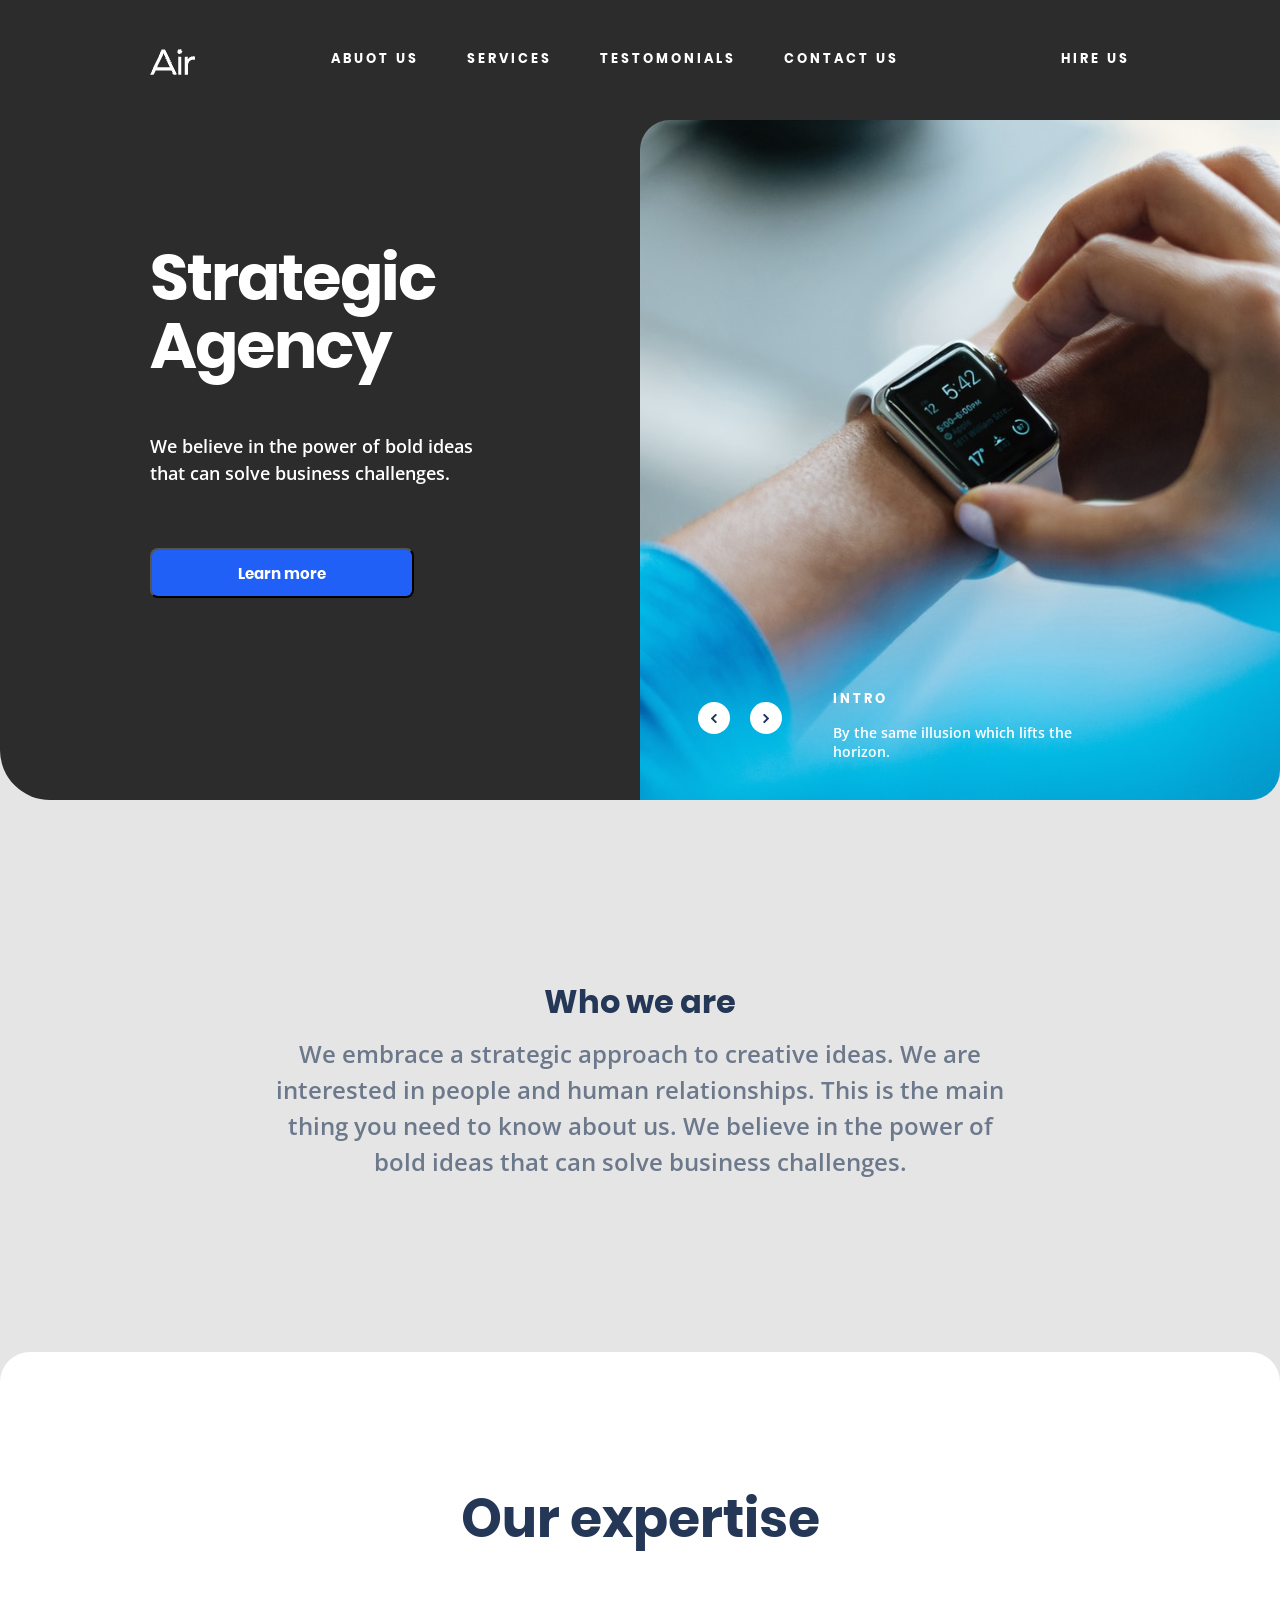
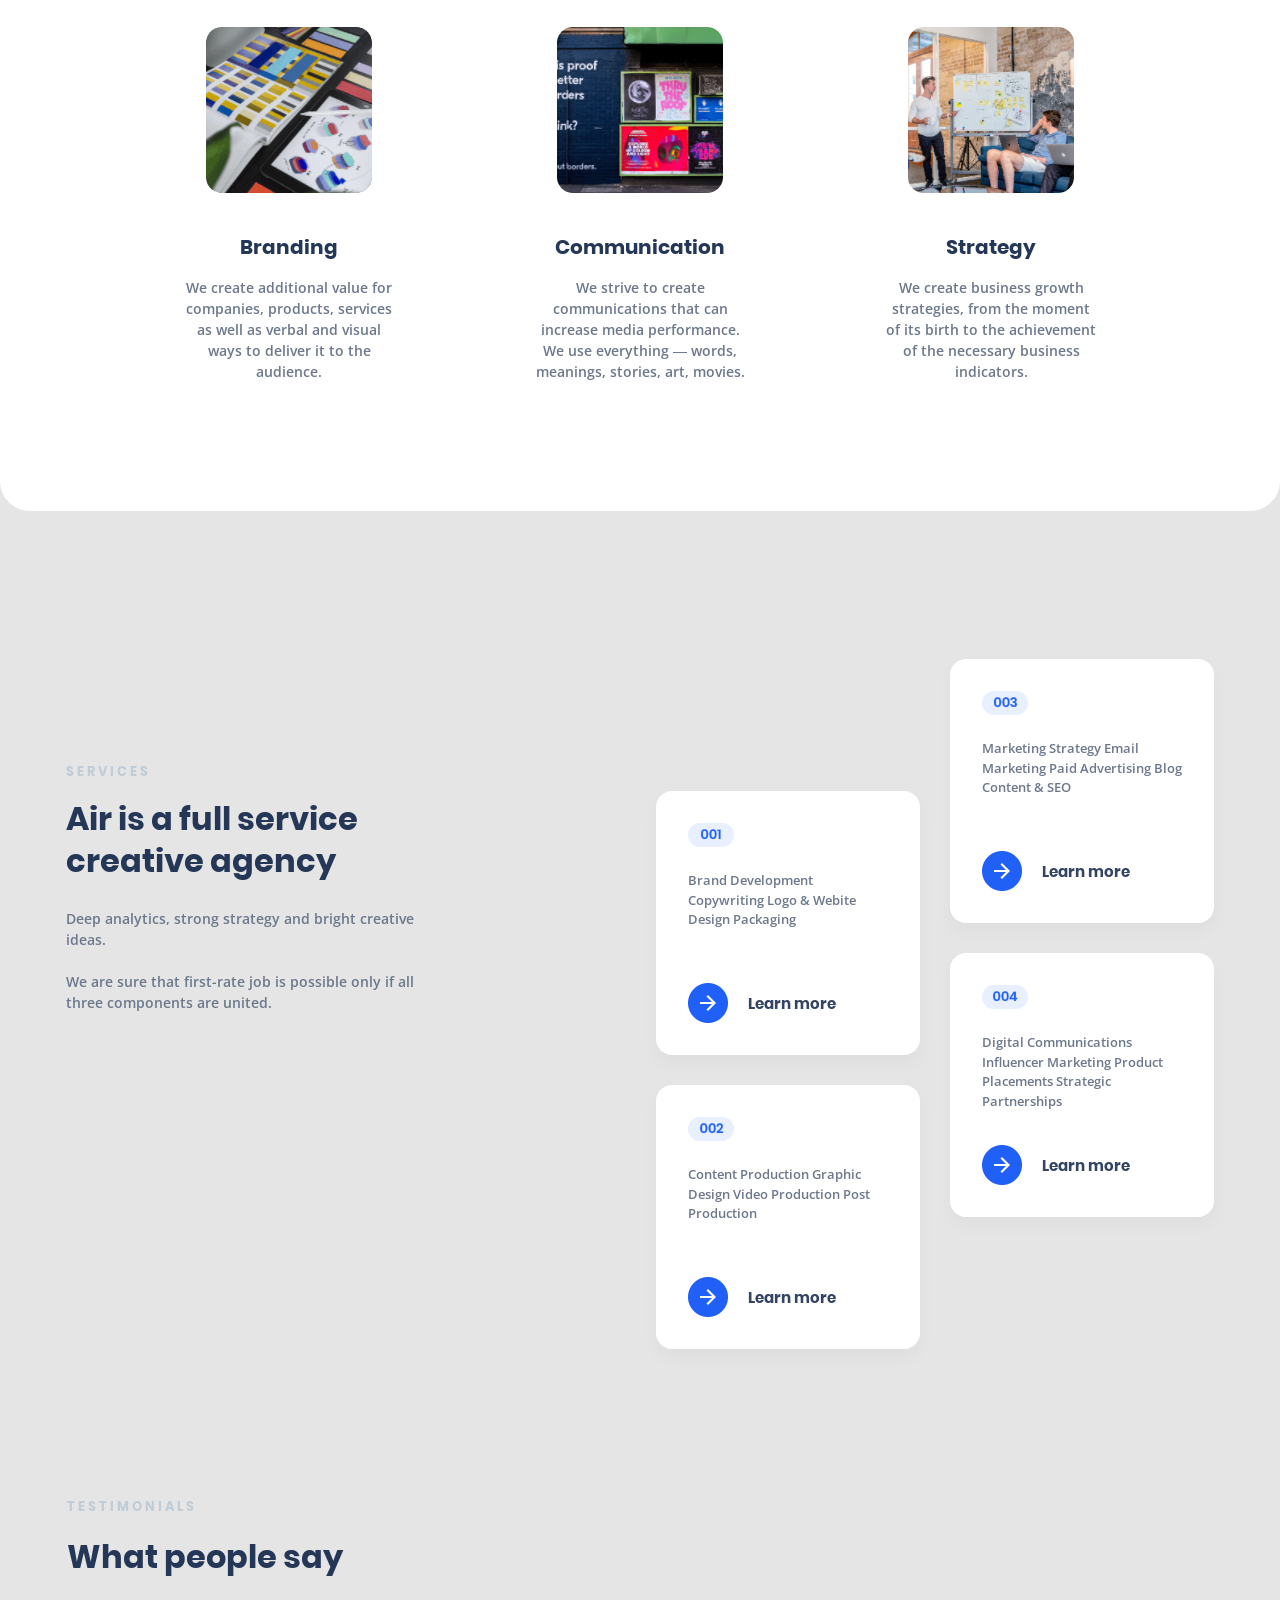
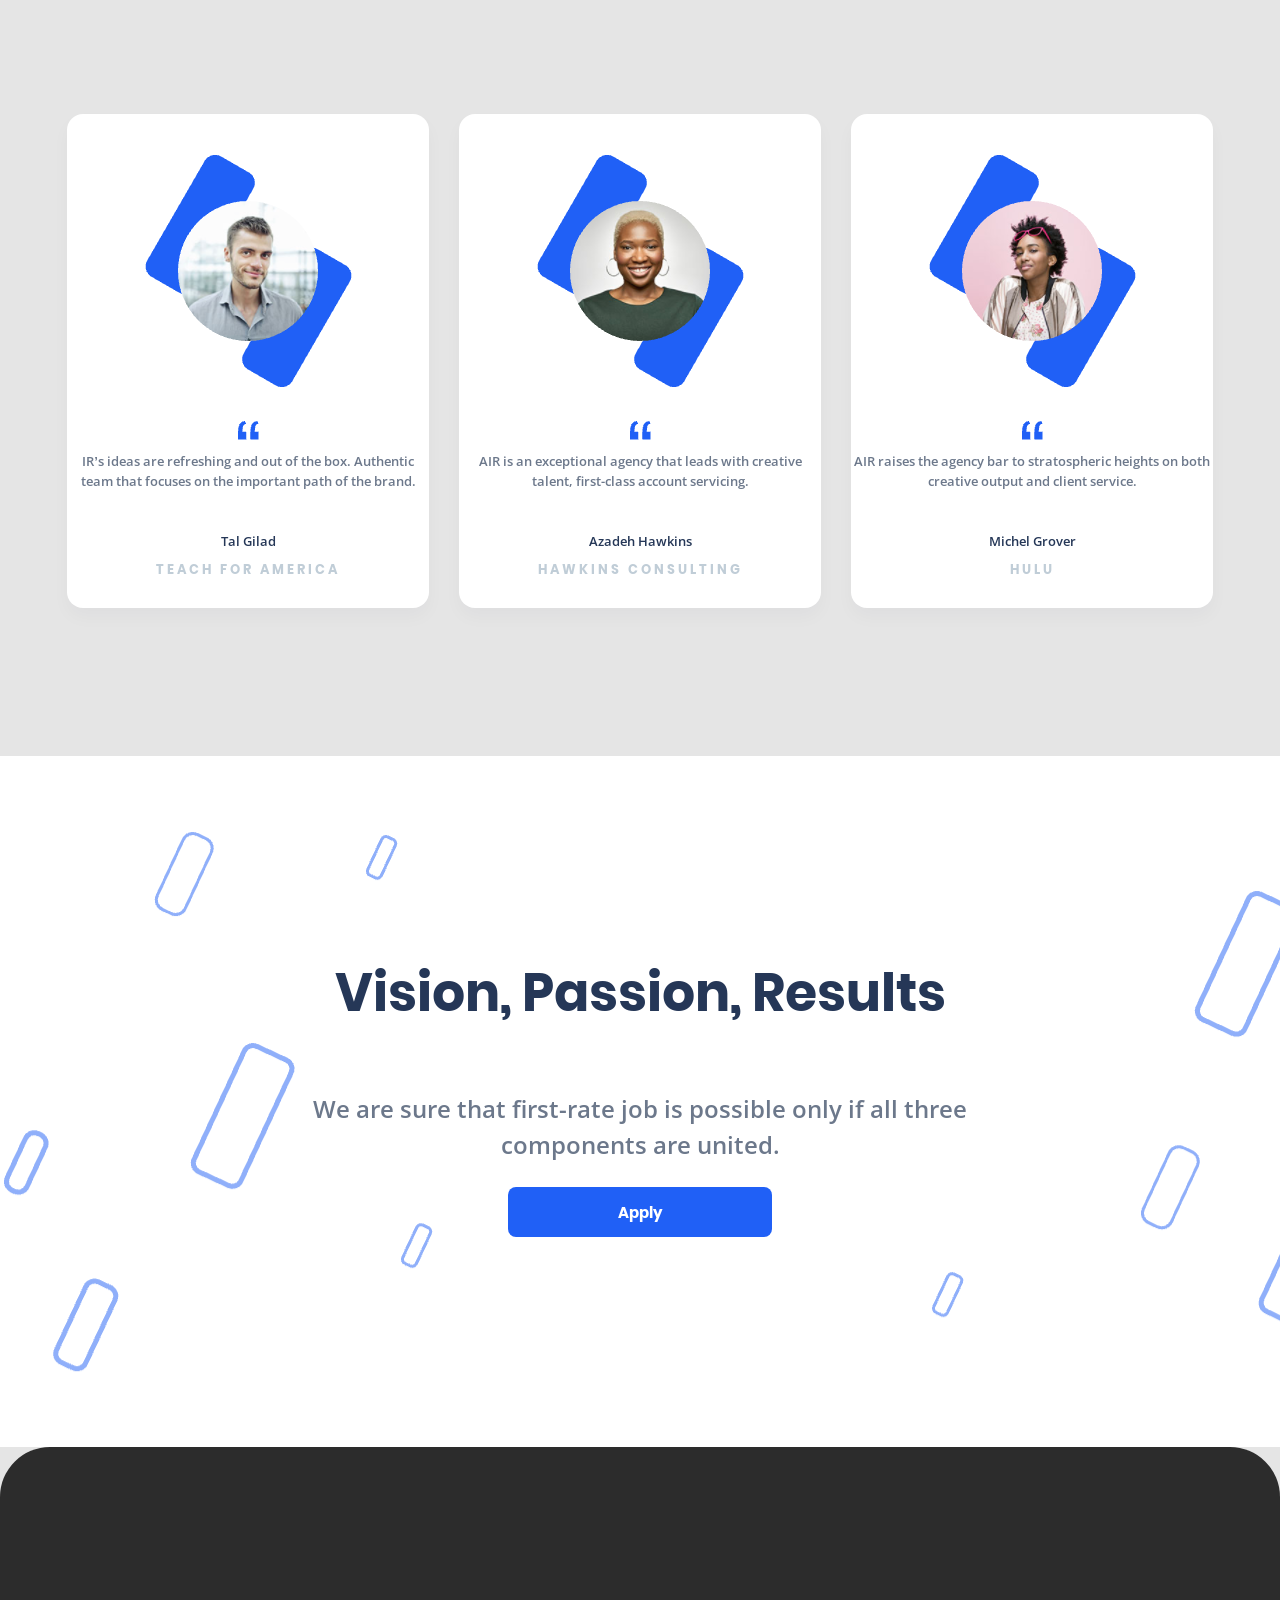
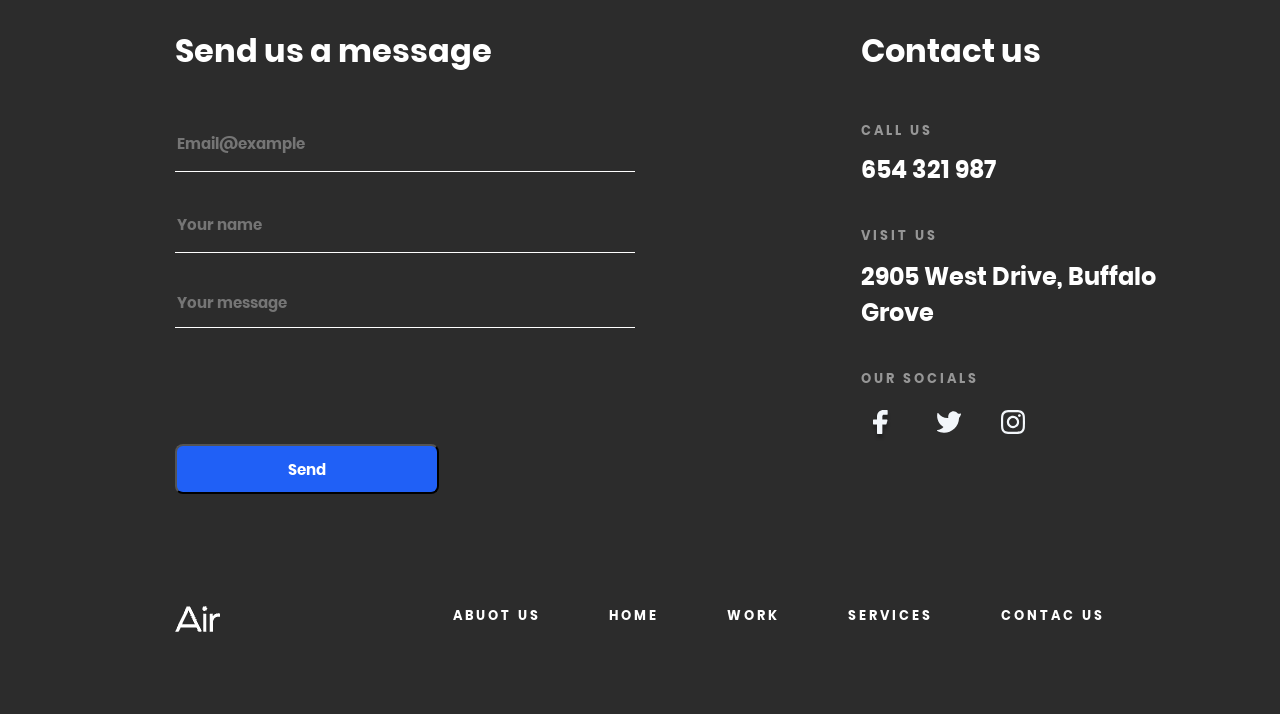
<file: index.html>
<!doctype html><html lang="en"><head><meta charset="UTF-8"><meta name="viewport" content="width=device-width, initial-scale=1.0"><title>Air</title><link rel="icon" href="favicon.e4d67571.png" type="images/x-icon"><link rel="stylesheet" href="main.9b83f9fb.css"><script src="main.4cfb686a.js" defer></script></head><body> <aside class="aside-menu" id="aside-menu"> <div class="container_menu"> <div class="menu__top"> <img class="aside_icon" src="Air_logo.a0930f26.png" alt="Air logo"> <a href="#" class="icon-button-close"> <img class="icon--close" src="Close.6fc3d7c5.svg" alt="button close menu"> </a> </div> <div class="aside-menu__bottom-bar"> <nav class="nav_menu__nav"> <a href="#about_us" class="menu__link"> Abuot&nbspus </a> <a href="#services" class="menu__link"> Services </a> <a href="#testomonials" class="menu__link"> Testomonials </a> <a href="#contact_us" class="menu__link"> Contact&nbspus </a> </nav> </div> </div> </aside> <section class="top_bar" id="home"> <header> <div class="conteiner"> <div class="top_toper"> <div class="header"> <a href="#" class="logo"> <img src="Air_logo.a0930f26.png" alt="Logo"> </a> <div class="menu"> <a class="menu__link" href="#aside-menu"> <img src="Vector.4183c3b4.png" alt="menu icon"> </a> </div> <nav class="header__nav"> <a href="#about_us" class="header__link"> Abuot&nbspus </a> <a href="#services" class="header__link"> Services </a> <a href="#testomonials" class="header__link"> Testomonials </a> <a href="#contact_us" class="header__link"> Contact&nbspus </a> <a href="#" class="hire_us"> Hire&nbspus </a> </nav> </div> <div class="text__block"> <h1 class="title">Strategic Agency</h1> <p class="text"> We believe in the power of bold ideas that can solve business challenges. </p> <div class="button"> <button type="submit" class="header__button"> Learn more </button> </div> </div> </div> <div class="header_image"> <div class="slider-inner"> <div class="slide"> <img src="Photo_large.a7ef45f3.png" alt="main_photo"> </div> <div class="slide"> <img src="Slider_1.28a01a30.png" alt="slide1"> </div> <div class="slide"> <img src="Slider_2.1cab3cac.png" alt="slide2"> </div> <div class="slide"> <img src="Slider_3.70379e46.png" alt="slide3"> </div> </div> </div> <div class="text-overlay"> <h2 class="overlay-title">Intro</h2> <p class="overlay-text"> By the same illusion which lifts the horizon. </p> </div> <div class="intro_buttons"> <button class="arrow_left"> <img class="vector_left" src="Vector_left.039cb2fa.png" alt="vector_l"> </button> <button class="arrow_right"> <img class="vector_right" src="Vector_right.9df9d55e.png" alt="vector_r"> </button> </div> </div> </header> </section> <div id="about_us" class="about_us"> <h3 class="about_us_title">Who we are</h3> <p class="about_us_text"> We embrace a strategic approach to creative ideas. We are interested in people and human relationships. This is the main thing you need to know about us. We believe in the power of bold ideas that can solve business challenges. </p> </div> <div class="expertise"> <h4 class="esp_tittle">Our expertise</h4> <div class="expertise_cards"> <div class="expertise--card"> <img class="mask" src="Photo_Mask_1.1218eda9.png" alt="mas1"> <h1 class="card_tittle">Branding</h1> <p class="card_text"> We create additional value for companies, products, services as well as verbal and visual ways to deliver it to the audience. </p> </div> <div class="expertise--card"> <img class="mask" src="Photo_Mask_2.7b92dc38.png" alt="mas2"> <h2 class="card_tittle">Communication</h2> <p class="card_text"> We strive to create communications that can increase media performance. We use everything — words, meanings, stories, art, movies. </p> </div> <div class="expertise--card"> <img class="mask" src="Photo_Mask_3.e15391c1.png" alt="mas3"> <h3 class="card_tittle">Strategy</h3> <p class="card_text"> We create business growth strategies, from the moment of its birth to the achievement of the necessary business indicators. </p> </div> </div> </div> <div id="services" class="services"> <div class="text_conteiner"> <h1 class="services_subtitle">Services</h1> <h2 class="services_title">Air is a full service creative agency</h2> <p class="Services_text"> Deep analytics, strong strategy and bright creative ideas. <br> <br> We are sure that first-rate job is possible only if all three components are united. </p> </div> <div class="service_menu"> <div class="service_cards"> <div class="service_cards_grup_1"> <div class="service_card"> <img class="service_arrow" src="Arrow.35c37664.png" alt="sarr"> <img class="number" src="001.a743621d.png" alt="n1"> <h1 class="service_card_text"> Brand Development Copywriting Logo & Webite Design Packaging </h1> <p class="learn_more">Learn more</p> </div> <div class="service_card"> <img class="service_arrow" src="Arrow.35c37664.png" alt="sarr"> <img class="number" src="002.7ea8aaf1.png" alt="n1"> <h1 class="service_card_text"> Сontent Production Graphic Design Video Production Post Production </h1> <p class="learn_more">Learn more</p> </div> </div> <div class="service_cards_grup_2"> <div class="service_card"> <img class="service_arrow" src="Arrow.35c37664.png" alt="sarr"> <img class="number" src="003.5461ef84.png" alt="n1"> <h1 class="service_card_text"> Marketing Strategy Email Marketing Paid Advertising Blog Content & SEO </h1> <p class="learn_more">Learn more</p> </div> <div class="service_card"> <img class="service_arrow" src="Arrow.35c37664.png" alt="sarr"> <img class="number" src="004.15f9fc3d.png" alt="n1"> <h1 class="service_card_text"> Digital Communications Influencer Marketing Product Placements Strategic Partnerships </h1> <p class="learn_more">Learn more</p> </div> </div> </div> </div> </div> <div id="testomonials" class="testomonials"> <h1 class="testomonials_subtitle">Testimonials</h1> <p class="testomonials_tittle">What people say</p> <div class="testomonials_cards"> <div class="testomonials_card"> <picture> <source srcset="Photo_test_1.3b2b930a.png" type="image/png" media="(min-width: 1025px)"> <img class="testomonials_image" src="Photo_test_1_small.dec65f0b.png" alt="ti1"> </picture> <img class="qwotes" src="Qwotes.cc03950c.png" alt="qwot"> <p class="teslstomonials_text"> IR’s ideas are refreshing and out of the box. Authentic team that focuses on the important path of the brand. </p> <h1 class="teslstomonials_name">Tal Gilad</h1> <h2 class="teslstomonials_profession">Teach for America</h2> </div> <div class="testomonials_card"> <picture> <source srcset="Photo_test_2.6ed8e139.png" type="image/png" media="(min-width: 1025px)"> <img class="testomonials_image" src="Photo_test_2_small.5842ac71.png" alt="ti1"> </picture> <img class="qwotes" src="Qwotes.cc03950c.png" alt="qwot"> <p class="teslstomonials_text"> AIR is an exceptional agency that leads with creative talent, first-class account servicing. </p> <h1 class="teslstomonials_name">Azadeh Hawkins</h1> <h2 class="teslstomonials_profession">Hawkins Consulting</h2> </div> <div class="testomonials_card"> <picture> <source srcset="Photo_test_3.688eb709.png" type="image/png" media="(min-width: 1025px)"> <img class="testomonials_image" src="Photo_test_3_small.81d001a0.png" alt="ti1"> </picture> <img class="qwotes" src="Qwotes.cc03950c.png" alt="qwot"> <p class="teslstomonials_text"> AIR raises the agency bar to stratospheric heights on both creative output and client service. </p> <h1 class="teslstomonials_name">Michel Grover</h1> <h2 class="teslstomonials_profession">Hulu</h2> </div> </div> </div> <div class="apply"> <div class="apply_shapes"> <div class="apply_text_block"> <h1 class="apply_title">Vision, Passion, Results</h1> <p class="apply_text"> We are sure that first-rate job is possible only if all three components are united. </p> <button class="apply_button">Apply</button> </div> </div> </div> <footer> <div class="contact_us" id="contact_us"> <div class="footer_block"> <div class="footer_items"> <a href="#" class="footer_logo"> <img src="Air_logo.a0930f26.png" alt="Logo"> </a> <nav class="footer_nav"> <a href="#about_us" class="footer_link"> Abuot&nbspus </a> <a href="#home" class="footer_link"> Home </a> <a href="#testomonials" class="footer_link"> Work </a> <a href="#services" class="footer_link"> Services </a> <a href="#contact_us" class="footer_link"> Contac&nbspus </a> </nav> </div> <div class="main_container"> <form class="message"> <h1 class="message_title">Send us a message</h1> <div class="message_info"> <input id="myInput" class="input_email" placeholder="Email@example" type="text" name="Email" required> <input class="input_name" placeholder="Your name" type="text" name="Name" required> </div> <div class="message_textarea"> <textarea placeholder="Your message" name="message" type="text" required></textarea> </div> <button type="reset" class="message_button"> Send </button> </form> <div class="contacts"> <h1 class="contacts_title">Contact us</h1> <h2 class="call_us contact_subtitle">Call us</h2> <a href="tel:654 321 987" class="contac_info phone_number"> 654 321 987 </a> <h3 class="contact_subtitle visit_us">Visit us</h3> <a class="adress contac_info" href="https://maps.app.goo.gl/rwkKziGBFfrhyCRi7" target="_blank"> 2905 West Drive, Buffalo Grove </a> <h4 class="contact_subtitle social_media">Our socials</h4> <div class="contact_social-media"> <a class="social-media" href="https://www.facebook.com"> <img class="social-media__icon_facebook" src="facebook.401b5177.svg" alt="Facebook Icon"> </a> <a class="social-media" href="https://www.x.com"> <img class="social-media__icon_twitter" src="twitter.f79d2f9b.svg" alt="Twitter Icon"> </a> <a class="social-media" href="https://www.instagram.com"> <img class="social-media__icon_instagram" src="instagram.17833aa7.svg" alt="Instagram Icon"> </a> </div> </div> </div> </div> </div> </footer> </body></html>
</file>
<file: main.9b83f9fb.css>
h1{font-family:Roboto,sans-serif;font-weight:400}@font-face{font-family:Poppins;src:url(Poppinsbold.3fc1428e.woff2);font-weight:400;font-style:normal}@font-face{font-family:OpenSans;src:url(OpenSans-SemiBold.f5f17351.woff2);font-weight:400;font-style:normal}.conteiner{background:#2c2c2c;height:800px;border-radius:0 0 50px 50px;position:relative;display:flex;justify-content:center}.top_toper{display:flex;flex-direction:column;z-index:2}.header{display:flex;justify-content:center;padding-top:49px}.header__nav{margin-left:251px;display:flex;gap:48px}@media (min-width:1024px){.header__nav{margin-left:136px}}.header__link{color:#fff;font-family:Poppins,sans-serif;font-size:13px;font-weight:700;line-height:150%;letter-spacing:3px;text-align:center;text-transform:uppercase;text-decoration:none;position:relative}.header__link:after{content:"";position:absolute;bottom:-1px;left:0;width:100%;height:2px;background-color:#00f;transform:scaleX(0);transform-origin:left;transition:transform .3s ease}.header__link:hover:after{transform:scaleX(1)}.hire_us{color:#fff;font-family:Poppins,sans-serif;font-size:13px;font-weight:700;line-height:150%;letter-spacing:3px;text-align:center;text-transform:uppercase;text-decoration:none;position:relative;margin-left:229px}@media (min-width:1024px){.hire_us{margin-left:114px}}.hire_us:after{content:"";position:absolute;bottom:-1px;left:0;width:100%;height:2px;background-color:#00f;transform:scaleX(0);transform-origin:left;transition:transform .3s ease}.hire_us:hover:after{transform:scaleX(1)}.text__block{width:490px;height:355px;margin-top:165px}.title{margin-top:0;max-width:400px;font-family:Poppins,sans-serif;font-size:64px;font-weight:600;line-height:68px;letter-spacing:-2px}.text,.title{color:#fff;text-align:left}.text{margin-top:32px;width:362px;font-family:OpenSans,sans-serif;font-size:18px;font-weight:400;line-height:150%}.header__button{margin-top:43px;cursor:pointer;width:264px;height:50px;border-radius:8px;background-color:#2060f6;transition:transform .3s;color:#fff;font-family:Poppins,sans-serif;font-size:15px;font-weight:600;line-height:23px;text-align:center}.header__button:hover{transform:scale(1.1);transition:background-color .3s,border-radius .3s,transform .3s}.header_image{margin-left:196px}@media (min-width:1024px){.menu{display:none}}.menu{position:absolute;left:101px}.header_image{position:absolute;overflow:hidden;width:100%;height:390px;bottom:0;display:grid;grid-template-columns:100%;border-radius:30px;transition:border-radius .3s}@media (min-width:1024px){.header_image{width:50%;height:680px;top:120px;right:0;border-radius:30px 0}}.slide{width:100%;height:390px}@media (min-width:1024px){.slide{height:680px}}.slide img{width:100%;height:100%;object-fit:cover;object-position:center}.text-overlay{position:absolute;z-index:2;margin-left:650px;bottom:24px}.overlay-title{color:#fff;font-family:Poppins,sans-serif;font-size:13px;font-weight:700;line-height:20px;letter-spacing:3px;text-align:left;text-transform:uppercase}.overlay-text{width:264px;color:#fff;font-family:OpenSans,sans-serif;font-size:14px;font-weight:400;line-height:140%;letter-spacing:0;text-align:left}.intro_buttons{position:absolute;bottom:66px;margin-left:200px;z-index:2}.arrow_left{cursor:pointer;background:#fff;width:32px;height:32px;border:none;border-radius:50%}.arrow_left:hover{transform:scale(1.1);transition:background-color .3s,border-radius .3s,transform .3s}.arrow_right{cursor:pointer;margin-left:16px;background:#fff;width:32px;height:32px;border:none;border-radius:50%}.arrow_right:hover{transform:scale(1.1);transition:background-color .3s,border-radius .3s,transform .3s}.slider-inner{display:grid;grid-template-columns:repeat(4,100%);transition:transform .5s ease-in-out}.about_us{position:relative;display:flex;justify-content:center;align-items:center}.about_us_title{position:absolute;align-items:center;color:#253757;font-family:Poppins,sans-serif;font-size:32px}.about_us_text,.about_us_title{font-weight:600;line-height:150%;text-align:center}.about_us_text{padding-top:212px;width:754px;color:#6c788b;font-family:OpenSans,sans-serif;font-size:24px}.expertise{border-radius:30px;background:#fff;position:relative;height:759px;margin-top:148px}.esp_tittle{padding-top:128px;font-size:52px;line-height:150%}.card_tittle,.esp_tittle{color:#253757;font-family:Poppins,sans-serif;font-weight:600;text-align:center}.card_tittle{margin-top:206px;position:absolute;font-size:20px;line-height:140%}.card_text{margin-top:250px;position:absolute;width:264px;color:#6c788b;font-family:OpenSans,sans-serif;font-size:14px;font-weight:400;line-height:150%;text-align:center}@media (min-width:1024px){.card_text{width:214px}}.expertise_cards{margin-top:64px;display:flex;justify-content:center;flex-direction:row;align-items:center;gap:177px}@media (min-width:1024px){.expertise_cards{gap:137px}}.expertise--card{display:flex;justify-content:center;width:264px;height:334px}@media (min-width:1024px){.expertise--card{width:214px}}.mask{position:absolute;overflow:hidden}.services{position:relative;left:50%;transform:translate(-50%);margin-top:148px;width:1148px;height:690px}@media (max-width:1024px){.services{width:918px;height:687px}}.text_conteiner{position:absolute;margin-top:103px;width:364px;height:249px}.services_subtitle{margin-top:0;color:#c0cdd7;font-size:13px;font-weight:700;line-height:20px;letter-spacing:3px;text-transform:uppercase}.services_subtitle,.services_title{font-family:Poppins,sans-serif;text-align:left}.services_title{margin-top:16px;color:#253757;font-size:32px;font-weight:600;line-height:130%}.Services_text{margin-top:24px;color:#6c788b;font-family:OpenSans,sans-serif;font-size:14px;font-weight:400;line-height:150%;text-align:left}.service_menu{position:absolute;right:0;width:558px;height:690px}@media (max-width:1024px){.service_menu{width:448px}}.service_cards{position:absolute;display:flex;flex-direction:row;gap:30px}@media (max-width:1024px){.service_cards{gap:20px}}.service_cards_grup_1{margin-top:132px;display:flex;flex-direction:column;gap:30px}@media (max-width:1024px){.service_cards_grup_1{gap:20px}}.service_cards_grup_2{margin-top:0;display:flex;flex-direction:column;gap:30px}@media (max-width:1024px){.service_cards_grup_2{gap:20px}}.service_card{width:264px;height:264px;border-radius:16px;box-shadow:0 9px 18px 0 rgba(37,41,49,.03);background:#fff}.service_card:hover{transform:scale(1.09)}@media (max-width:1024px){.service_card{width:214px}}.service_card_text{width:200px;height:80px;margin-top:80px;margin-left:32px;color:#6c788b;font-family:OpenSans,sans-serif;font-size:13px;font-weight:600;line-height:150%;text-align:left}@media (max-width:1024px){.service_card_text{width:152px}}.learn_more{margin-left:92px;color:#334563;font-family:Poppins,sans-serif;font-size:15px;font-weight:600;line-height:23px;text-align:center}.learn_more,.number{position:absolute;margin-top:32px}.number,.service_arrow{margin-left:32px}.service_arrow{cursor:pointer;position:absolute;margin-top:192px}.service_arrow:hover{transform:scale(1.1);transition:background-color .3s,border-radius .3s,transform .3s}.testomonials{width:1146px;height:711px;position:relative;left:50%;transform:translate(-50%);margin-top:148px}@media (max-width:1024px){.testomonials{width:916px}}.testomonials_subtitle{color:#c0cdd7;font-size:13px;font-weight:700;line-height:20px;letter-spacing:3px;text-transform:uppercase}.testomonials_subtitle,.testomonials_tittle{font-family:Poppins,sans-serif;text-align:left}.testomonials_tittle{margin-top:16px;color:#253757;font-size:32px;font-weight:600;line-height:150%}.testomonials_card{position:relative;width:362px;height:494px;border-radius:16px;box-shadow:0 9px 18px 0 rgba(37,41,49,.03);background:#fff}.testomonials_card:hover{transform:scale(1.09)}@media (max-width:1024px){.testomonials_card{width:292px;height:456px}}.testomonials_cards{position:absolute;display:flex;flex-direction:row;gap:30px;bottom:0}@media (max-width:1024px){.testomonials_cards{gap:20px}}.testomonials_image{margin-top:32px}.qwotes,.testomonials_image{position:absolute;left:50%;transform:translate(-50%)}.qwotes{padding-top:277px;margin-top:27px}@media (max-width:1024px){.qwotes{padding-top:223px}}.teslstomonials_text{position:absolute;margin-top:338px;color:#6c788b;font-family:OpenSans,sans-serif;font-size:13px;font-weight:600;line-height:150%;text-align:center}@media (max-width:1024px){.teslstomonials_text{margin-top:284px}}.teslstomonials_name{position:relative;margin-top:418px;color:#253757;font-family:OpenSans,sans-serif;font-size:13px;font-weight:600;line-height:150%;text-align:center}@media (max-width:1024px){.teslstomonials_name{margin-top:380px}}.teslstomonials_profession{position:relative;margin-top:4px;color:#c0cdd7;font-family:Poppins,sans-serif;font-size:13px;font-weight:700;line-height:20px;letter-spacing:3px;text-align:center;text-transform:uppercase}.apply{height:691px;width:100%;background:#fff;margin-top:148px}.apply,.apply_shapes{position:relative;display:flex;justify-content:center}.apply_shapes{margin-top:72px;width:1450.8px;height:546.86px;background-image:url(Shapes.274b7b36.png);align-items:center}.apply_text_block{position:absolute;width:754px;height:294px;display:flex;flex-direction:column;align-items:center}.apply_title{margin-top:0;color:#253757;font-family:Poppins,sans-serif;font-size:52px}.apply_text,.apply_title{font-weight:600;line-height:150%;text-align:center}.apply_text{color:#6c788b;font-family:OpenSans,sans-serif;font-size:24px}.apply_button{cursor:pointer;width:264px;height:50px;border-radius:8px;border:none;background-color:#2060f6;transition:transform .3s;color:#fff;font-family:Poppins,sans-serif;font-size:15px;font-weight:600;line-height:23px;text-align:center}.apply_button:hover{transform:scale(1.1);transition:background-color .3s,border-radius .3s,transform .3s}.contact_us{position:relative;height:867px;background:#2c2c2c;border-radius:50px 50px 0 0}.footer_block{position:absolute;left:50%;transform:translate(-50%);display:flex;flex-direction:column}.footer_items{display:flex;justify-content:center;padding-top:759px;gap:509px}@media (min-width:1024px){.footer_items{gap:233px}}.footer_nav{flex-grow:1;display:flex;gap:68px}.footer_link{color:#fff;font-family:Poppins,sans-serif;font-size:13px;font-weight:700;line-height:150%;letter-spacing:3px;text-align:left;text-transform:uppercase;text-decoration:none;position:relative}.footer_link:after{content:"";position:absolute;bottom:-1px;left:0;width:100%;height:2px;background-color:#00f;transform:scaleX(0);transform-origin:left;transition:transform .3s ease}.footer_link:hover:after{transform:scaleX(1)}.message{position:relative;width:460px;height:475px}@media (max-width:1024px){.message{width:370px}}.message_title{margin-top:0;font-size:32px;line-height:150%;text-align:left}.message_title,input{color:#fff;font-family:Poppins,sans-serif;font-weight:600}input{background:none;border:none;border-bottom:1px solid #fff;width:100%;display:flex;padding-bottom:16px;margin-bottom:40px;font-size:15px;line-height:100%}input:hover{border-bottom:1px solid #144ed4}input:active,input:focus{outline:none}input:-webkit-autofill{transition:all 5000s ease-in-out 0s}textarea{background:none;border:none;border-bottom:1px solid #fff;width:100%;display:flex;justify-content:center;margin-bottom:56px;resize:none;color:#fff;font-family:Poppins,sans-serif;font-weight:600;font-size:15px;line-height:100%}textarea:hover{border-bottom:1px solid #144ed4}textarea:active,textarea:focus{outline:none}.message_button{margin-top:60px;cursor:pointer;width:264px;height:50px;border-radius:8px;background-color:#2060f6;transition:transform .3s;color:#fff;font-family:Poppins,sans-serif;font-size:15px;font-weight:600;line-height:23px;text-align:center}.message_button:hover{transform:scale(1.1);transition:background-color .3s,border-radius .3s,transform .3s}.message_info{margin-top:56px}.main_container{margin-top:180px;position:absolute;display:flex;flex-direction:row;gap:226px}@media (max-width:1024px){.main_container{gap:98px}}.contacts{width:362px;height:415px;position:relative}.contacts_title{margin-top:0;font-size:32px;font-weight:600;line-height:150%}.contact_subtitle,.contacts_title{color:#fff;font-family:Poppins,sans-serif;text-align:left}.contact_subtitle{font-size:13px;font-weight:700;line-height:20px;letter-spacing:3px;text-transform:uppercase;opacity:.5}.contac_info{font-family:Poppins,sans-serif;font-weight:600;font-size:24px;line-height:150%;color:#fff;text-decoration:none;display:block}.contac_info:hover{transform:scale(1.05)}.call_us{margin-top:46px}.social_media,.visit_us{margin-top:38px}.contact_social-media{position:absolute;display:flex;flex-direction:row;gap:32px}.social-media__icon_instagram{filter:none;transition:filter 0s ease}.social-media__icon_instagram:hover{filter:invert(1233%) sepia(100%) saturate(54560%) hue-rotate(210deg) brightness(110%) contrast(117%)}.social-media__icon_facebook{filter:none;transition:filter 0s ease}.social-media__icon_facebook:hover{filter:invert(1233%) sepia(100%) saturate(54560%) hue-rotate(210deg) brightness(110%) contrast(117%)}.social-media__icon_twitter{filter:none;transition:filter 0s ease}.social-media__icon_twitter:hover{filter:invert(1233%) sepia(100%) saturate(54560%) hue-rotate(210deg) brightness(110%) contrast(117%)}@media (min-width:320px) and (max-width:600px){.conteiner{height:893px}.header{padding-top:23px}.header__link{display:none}.hire_us{margin-left:167px}.header__nav{margin-left:0}.text__block{margin-top:29px;width:280px;height:124px}.text{width:280px}.header__button{margin-left:0;margin-top:39px;width:280px}.header_image{position:absolute;margin-left:0}.intro_buttons{margin-left:-200px;bottom:130px}.text-overlay{margin-left:0}.about_us{margin-top:0}.about_us_text{width:280px}.about_us_title{margin-bottom:380px}.expertise_cards{display:flex;flex-direction:column;gap:46px}.expertise{height:1375px;margin-top:120px}.expertise_card{height:305px}.esp_tittle{width:280px;color:#253757;font-family:Poppins,sans-serif;font-size:44px;font-weight:600;line-height:120%;margin-left:20px;padding-top:32px}.services{width:282px;height:1467px;margin-top:50px;display:flex;justify-content:center}.service_cards{margin-top:320px;flex-direction:column;margin-left:165px}.text_conteiner{width:280px}.service_card{width:280px;height:264px}.testomonials{width:280px;height:1548px;margin-top:250px}.testomonials,.testomonials_cards{display:flex;flex-direction:column}.testomonials_cards{top:200px;gap:24px}.testomonials_card{width:280px}.apply{margin-top:200px;height:571px}.apply_shapes{margin-top:0;background-image:none}.apply_text_block{width:280px;height:450px}.apply_button{width:280px;height:56px}.apply_title{font-size:44px}.apply_text{margin-top:0}.contact_us{margin-top:120px;height:1700px}.main_container{margin-top:72px;display:flex;flex-direction:column}.footer_block{left:22.5%}.footer_items{margin-top:441px;gap:50px}.footer_items,.footer_nav{display:flex;flex-direction:column}.contacts{margin-top:80px;width:280px;height:408px}.message{width:280px;height:447px}}@media (max-width:1023px) and (min-width:601px){.conteiner{height:893px}.header{padding-top:57px}.header__link{display:none}.text__block{margin-top:29px;width:558px;height:252px}.title{width:640px;white-space:nowrap}.header_image{position:absolute;margin-left:0}.intro_buttons{margin-left:-500px;bottom:130px}.text-overlay{margin-left:-300px}.expertise_cards{display:flex;flex-direction:column;gap:38px}.expertise{height:1457px;margin-top:120px}.expertise_card{height:305px}.services{left:30%;width:282px;height:962px;margin-top:50px;display:flex;justify-content:center}.service_cards{margin-top:320px;flex-direction:row;margin-left:165px}.text_conteiner{width:280px}.service_card{width:264px;height:264px}.testomonials{width:558px;height:1682px;margin-top:130px}.testomonials,.testomonials_cards{display:flex;flex-direction:column}.testomonials_cards{top:200px;gap:24px}.testomonials_card{width:558px;height:478px}.apply{height:740px}.apply_text_block{width:558px;height:440px}.contact_us{height:1600px;padding-top:120px}.main_container{margin-top:72px}.footer_items,.main_container{display:flex;flex-direction:column}.footer_items{margin-top:548px;gap:50px}.footer_nav{gap:40px;display:flex}.contacts{margin-top:80px}}.aside-menu{box-sizing:border-box;height:100vh;background-color:#2c2c2c;opacity:0;transform:translateX(-100%);transition:opacity .3s,transform .3s;pointer-events:none;z-index:10;position:fixed;top:0;left:0;right:0}.menu__top{padding:20px}.menu__link{color:#fff;font-family:Poppins,sans-serif;font-size:13px;font-weight:700;line-height:150%;letter-spacing:3px;text-align:left;text-transform:uppercase;text-decoration:none}.aside-menu:target{opacity:1;transform:translateX(0);pointer-events:all}.nav_menu__nav{top:25%;left:50%;transform:translate(-50%);position:absolute;display:flex;flex-direction:column;align-items:center;gap:45px}.icon--close{margin-left:60vw}@media (min-width:640px){.icon--close{margin-left:80vw}}body{scroll-behavior:smooth;background:#e5e5e5;margin:0}*{box-sizing:border-box}
/*# sourceMappingURL=main.9b83f9fb.css.map */
</file>
